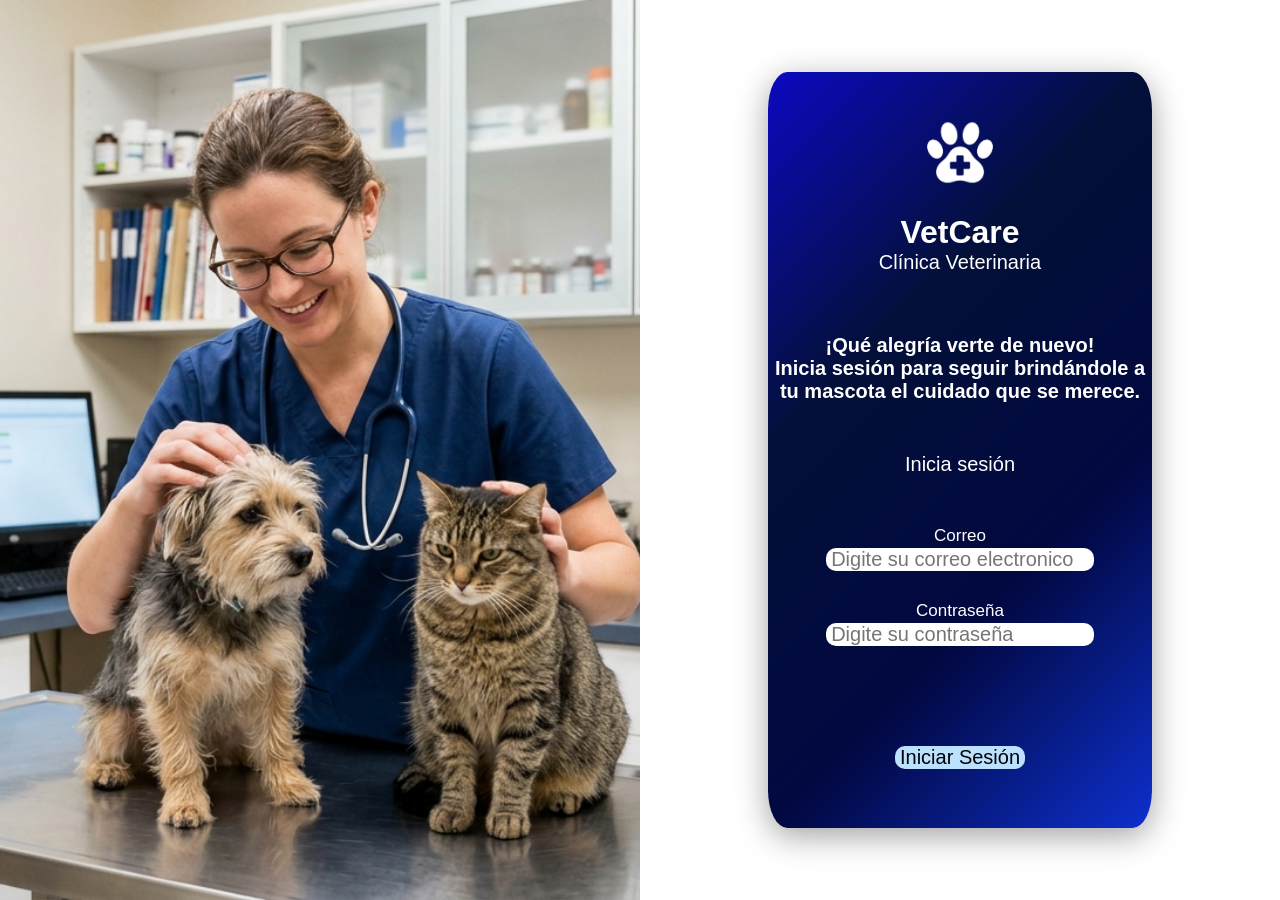
<file: index.html>
<!DOCTYPE html>
<html lang="en">

<head>
    <link rel="stylesheet" href="styles.css">
    <meta charset="UTF-8">
    <meta name="viewport" content="width=device-width, initial-scale=1.0">
    <title>VetCare - Clinica Veterinaria</title>
</head>

<body>
    <div class="contenedor-principal">

        <div class="column1">
            <img id="img-login" src="imagen-login.jpg" alt="Doctora veterinaria">
        </div>

        <div class="column2">
            <div class="cuadro-login">
                <img class="img-logo" src="icono-patita.jpg" alt="">
                <h1 class="titulo">VetCare</h1>
                <p class="sub-titulo">Clínica Veterinaria</p>
                <h1 class="saludo">¡Qué alegría verte de nuevo! <br> Inicia sesión para seguir brindándole a tu mascota
                    el cuidado que se merece.</h1>
                <p class="msg-login">Inicia sesión</p>

                <label class="label-correo" for="correo">Correo</label>
                <input class="holder-correo" type="email" id="correo" name="correo" placeholder=" Digite su correo electronico">

                <label class="label-contraseña" for="contraseña">Contraseña</label>
                <input class="holder-contraseña"  type="password" id="contraseña" name="contraseña" placeholder=" Digite su contraseña">

                <button class="boton-iniciar-sesion">Iniciar Sesión</button>
            </div>
        </div>

    </div>
</body>

</html>
</file>
<file: styles.css>
* {
    margin: 0;
    padding: 0;
    border: 0;
    box-sizing: border-box;
    font-family: 'Segoe UI', Tahoma, Geneva, Verdana, sans-serif;
}


.contenedor-principal {
    display: flex;
    width: 100%;
    height: 100vh;
    overflow: hidden;
}

.column1 {
    width: 50%;
    height: 100%;
}

#img-login {
    width: 100%;
    height: 100%;
    object-fit: cover;
    display: block;
}

.column2 {
    display: flex;
    align-items: center;
    justify-content: center;
    width: 50%;
    height: 100%;
    background-color: white
}

.cuadro-login {
    width: 60%;
    height: 84%;
    padding-top: 40px;
    padding-bottom: 60px;
    display: flex;
    align-items: center;
    justify-content: center;
    flex-direction: column;
    border-radius: 5%;
    background: #0b132b;
    background: linear-gradient(135deg, #0c09c0, #031038, #020841, #0d30ce);
    box-shadow: 0 8px 32px 0 rgba(0, 0, 0, 0.37);
}

.img-logo {
    width: 150px;
}

.titulo {

    color: white;
    margin-top: 20px;
}

.sub-titulo {
    color: white;
    font-size: 20px;
    margin-bottom: 40px;
}

.saludo {
    text-align: center;
    font-size: 20px;
    color: white;
    margin-top: 20px;
    margin-bottom: 50px;
}

.msg-login {
    font-size: 20px;
    text-align: center;
    margin-bottom: 20px;
    color: white;
}

.label-correo {
    font-size: 17px;
    color: white;
    margin-top: 30px; 
    margin-bottom: 2px;
}

.label-contraseña{
    color: white;
    margin-top: 50px;
    margin-top: 30px;
    font-size: 17px; 
    margin-bottom: 2px;
}

.holder-correo{
    font-size: 20px;
    width: 70%;
    border-radius: 10px;
}

.holder-contraseña{
    font-size: 20px;
    width: 70%;
    border-radius: 10px;
    margin-bottom: 40px;
}

.boton-iniciar-sesion{
    font-size: 20px;
    width: 130px;
    margin-top: 60px;
    border-radius: 10px;
    background-color:rgb(187, 225, 254);
}
</file>
